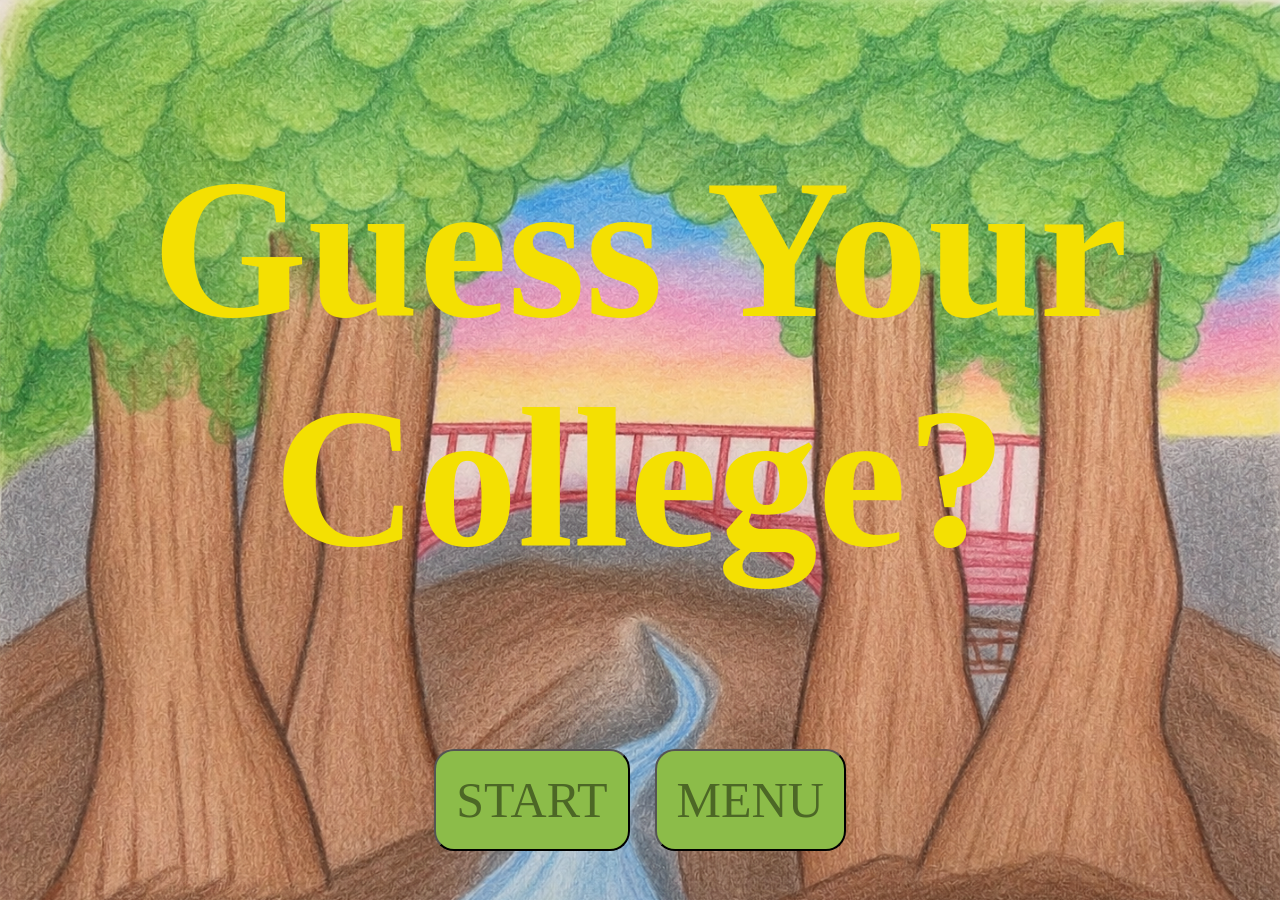
<file: index.html>
<!doctype html>
<html lang="en">
<head>
  <meta charset="utf-8">
  <!-- Overall title of your page -->
    <title> Guess Your College </title>
    <!-- Link to external CSS file -->
    <link rel="stylesheet" href="site.css">
    <!-- jQuery library -->
    <script src="https://code.jquery.com/jquery-3.7.1.min.js"></script>
    <!-- Link to external JavaScript file -->
    <script src="index.js" DEFER></script>

</head>

<body>
  <div id="title"> <h1>Guess Your College?</h1></div> 

  <div id="start-menu">
   
    <button id="start"> START </button>
    <button id="menu"> MENU </button>
    
  </div>

  <div id="question1"> </div>

  <div id="question01-options">
    <button id="party" college="0"> Out Partying </button>
    <button id="chill" college="1"> Chilling With Friends </button>
    <button id="movies" college="2"> Watching Movies </button>
    <button id="doomscroll" college="3"> Doomscrolling </button>
    <button id="doomscroll" college="4"> Tv At Home </button>
    <button id="doomscroll" college="5"> Shopping </button>
    <button id="doomscroll" college="6"> Beach </button>
    <button id="doomscroll" college="7"> Boardwalk </button>
    <button id="doomscroll" college="8"> Baking </button>
    <button id="doomscroll" college="9"> Downtown </button>
  </div>


  <div id="question2"> </div>
  <div id="question02-options">
   
    <button id="squiggle" college="0"> The Squiggle </button>
    <button id="koipond" college="1"> The Koi Pond </button>
    <button id="eastfield" college="2"> East Field </button>
    <button id="oakes" college="3"> Oakes Upper Lawn </button>
    <button id="nets" college="4"> Tree Nets </button>
    <button id="dorm" college="5"> My Dorm </button>
    <button id="dorm" college="6"> Porter Meadow </button>
    <button id="dorm" college="7"> Floor lounge </button>
    <button id="dorm" college="8"> Library </button>
    <button id="dorm" college="9"> Quarry Plaza </button>
  </div>

  <div id="question3"> </div>
  <div id="question03-options">
   
    <button id="rcc-oakes" college="0"> RCC/Oakes DH </button>
    <button id="oakes-cafe" college="1"> Oakes Cafe </button>
    <button id="porter-kresge" college="2"> Porter/Kresge DH </button>
    <button id="owl" college="3"> Owls Nest </button>
    <button id="crown-merill" college="4"> Crown/Merrill DH </button>
    <button id="banana-joe" college="5"> Banana Joes </button>
    <button id="jrl-c9" college="6"> JRL/C9 DH </button>
    <button id="cowell-stevenson" college="7"> Cowell/Stevenson DH </button>
    <button id="iveta" college="8"> Iveta </button>
    <button id="iveta" college="9"> Food Trucks / Doordash </button>
  </div>

  <div id="question4"> </div>
  <div id="question04-options">
   
    <button id="turkey" college="0"> Turkey </button>
    <button id="slug" college="1"> Banana Slug </button>
    <button id="deer" college="2"> Deer </button>
    <button id="coyote" college="3"> Coyote </button>
    <button id="koi" college="4"> Koi </button>
    <button id="koi" college="5"> Raven </button>
    <button id="koi" college="6"> Crow </button>
    <button id="koi" college="7"> Mountian Lion </button>
    <button id="koi" college="8"> Rats </button>
    <button id="koi" college="9"> Fat squirrels </button>
  </div>

  <div id="question5"> </div>
  <div id="question05-options">
   
    <button id="mchenry" college="0"> McHenry </button>
    <button id="sne" college="1"> Science & Engineering </button>
    <button id="dininghall" college="2"> A Dining Hall </button>
    <button id="nature" college="3"> Out In Nature </button>
    <button id="page-smith" college="4"> Page Smith Library </button>
    <button id="empty-class" college="5"> Empty Class </button>
    <button id="no-study" college="6"> I dont study </button>
    <button id="no-study" college="7"> Dorm/Apt </button>
    <button id="no-study" college="8"> Cafe </button>
    <button id="no-study" college="9"> Off Campus </button>
    <a href="resultpage.html"> to result page </a>
  </div>

</body>
</html>
</file>
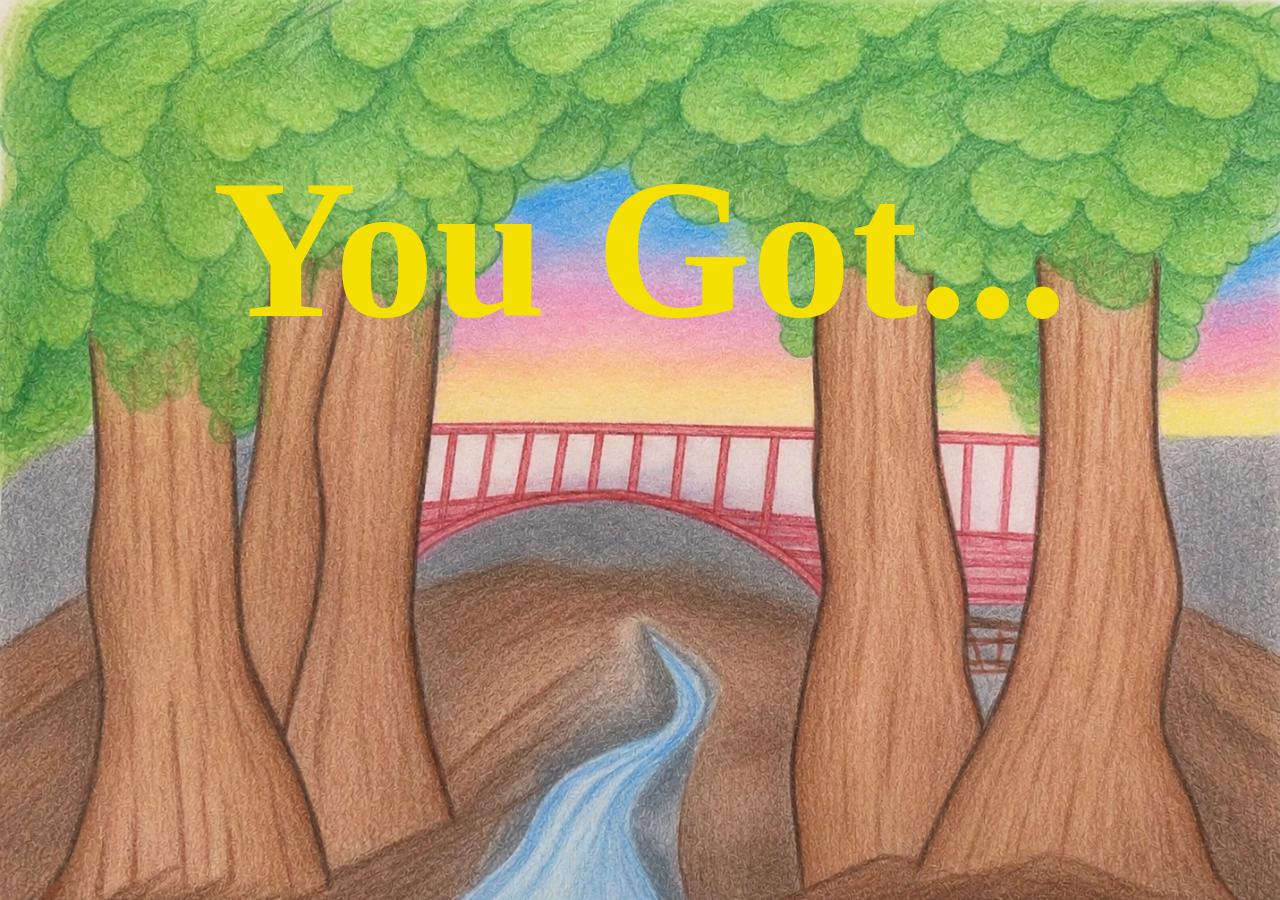
<file: resultpage.html>
<!doctype html>
<html lang="en">
<head>
  <meta charset="utf-8">
  <!-- Overall title of your page -->
    <title> Guess Your College </title>
    <!-- Link to external CSS file -->
    <link rel="stylesheet" href="site.css">
    <!-- jQuery library -->
    <script src="https://code.jquery.com/jquery-3.7.1.min.js"></script>
    <!-- Link to external JavaScript file -->
    

</head>

<body>

  <h1> You Got... </h1>

  <div id="question05-options">
   
    <h1> Result!! </h2>
    
  </div>

</body>
</html>
</file>
<file: site.css>
body {
    margin: 24px;
    font-size: 100px;
    color: #f4e002;
    background-image: url("beautiful.png");
    background-size: cover;
    background-repeat: no-repeat;
    background-attachment: fixed;
    alignment-baseline: central;
    text-align: center;
}


h1 {text-align: center;
    font-family: Marker Felt, fantasy;}

button{
    background: #8cbc49;
    font: inherit;
    color: #4c6726;
    font-size: 50px;
    border-radius: 20px;
    cursor: pointer;
    align-items: center;
    padding: 20px;
    left: 20%;

}

.controls {
    display: flex;
    flex-wrap: wrap;
    gap: 10px; }

#result {
    margin-top: 24px;
    min-height: 48px;
    padding: 16px;
    border: 1px solid #ccc;
    background: #f7f7f5;}

#question01-options { display: none; }

#question02-options { display: none; }

#question03-options { display: none; }

#question04-options { display: none; }

#question05-options { display: none; }
</file>
